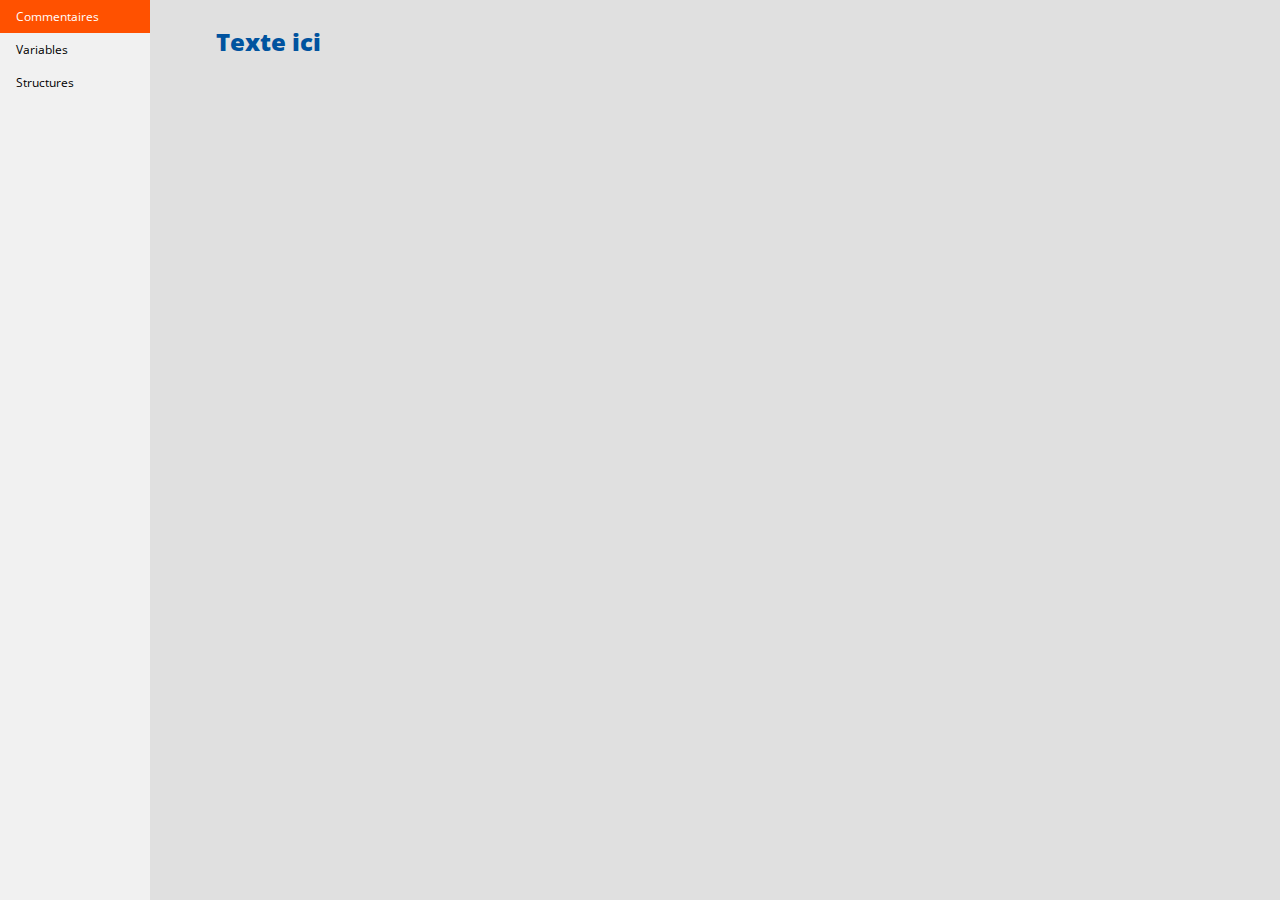
<file: index.html>
<!DOCTYPE html>
<html>
<head>
    <meta charset="utf-8">
    <link href="https://fonts.googleapis.com/css?family=Open+Sans" rel="stylesheet">
    <link href="css/style.css" rel="stylesheet" type="text/css">
    <link href="css/prism.css" rel="stylesheet" type="text/css">
    <title>Tutoriel Powershell</title>
</head>
    
<body>
    <div class="navigation">
        <ul>
            <li><a class="active" href="html/tutorials/powershell/commentaires.html">Commentaires</a></li>
            <li><a href="html/tutorials/powershell/variables.html">Variables</a></li>
            <li><a href="html/tutorials/powershell/structures_de_controle.html">Structures</a></li>
        </ul>
    </div>

    <div class="contenu">
        <h1>Texte ici</h1>
    </div>



<script src="scripts/prism.js"></script>
</body>
</html>
</file>
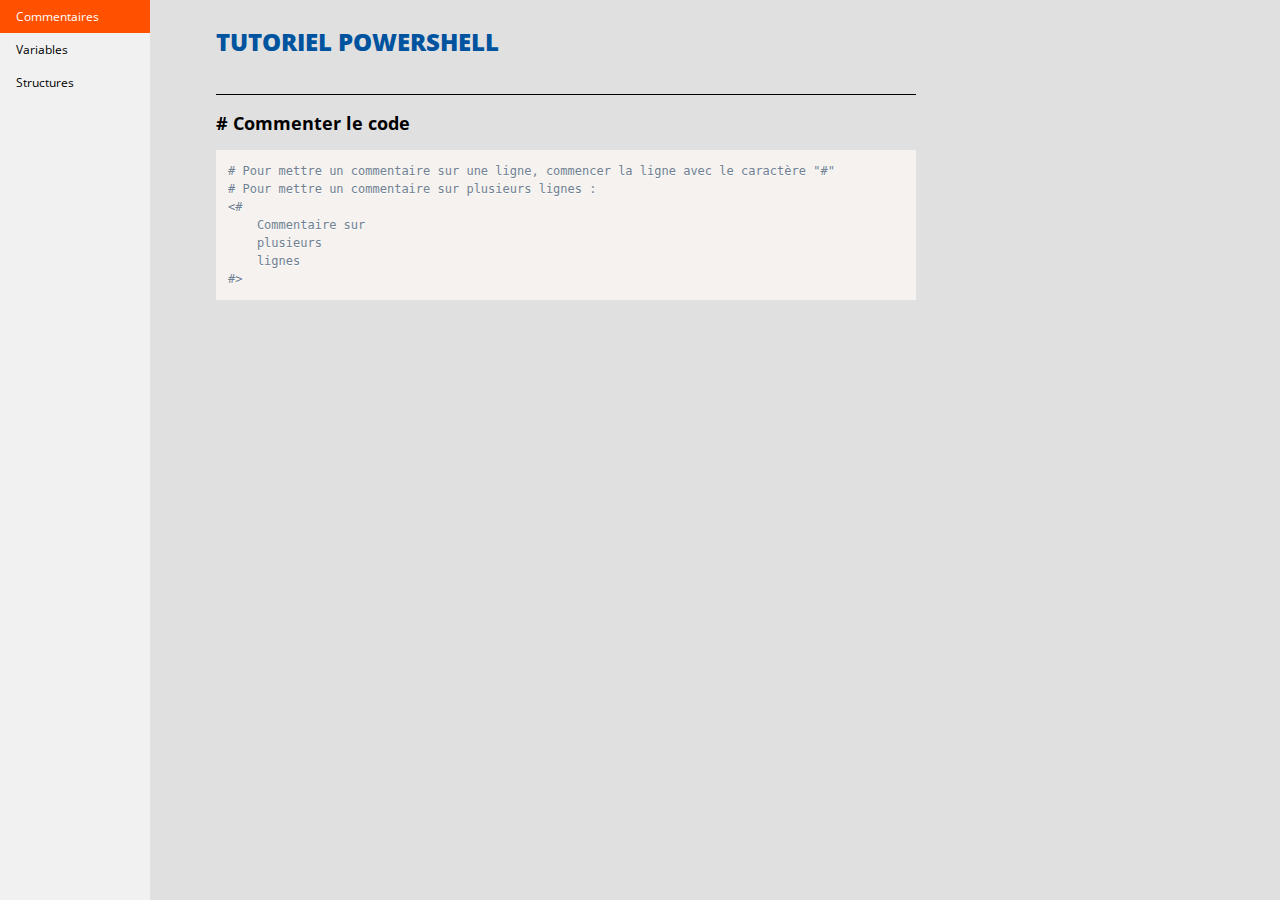
<file: html/tutorials/powershell/commentaires.html>
<!DOCTYPE html>
<html>
<head>
    <meta charset="utf-8">
    <link href="https://fonts.googleapis.com/css?family=Open+Sans" rel="stylesheet">
    <link href="../../../css/style.css" rel="stylesheet" type="text/css">
    <link href="../../../css/prism.css" rel="stylesheet" type="text/css">
    <title>Tutoriel Powershell</title>
</head>
    
<body>
    <div class="navigation">
        <ul>
            <li><a class="active" href="commentaires.html">Commentaires</a></li>
            <li><a href="variables.html">Variables</a></li>
            <li><a href="structures_de_controle.html">Structures</a></li>
        </ul>
    </div>

    <div class="contenu">
    <h1>TUTORIEL POWERSHELL</h1>
    <hr/>
    <h2>#  Commenter le code</h2>
<pre><code class="language-powershell"># Pour mettre un commentaire sur une ligne, commencer la ligne avec le caractère "#"
# Pour mettre un commentaire sur plusieurs lignes :
<#
    Commentaire sur
    plusieurs
    lignes
#>
</code></pre>
    </div>

<script src="../../../scripts/prism.js"></script>
</body>
</html>
</file>
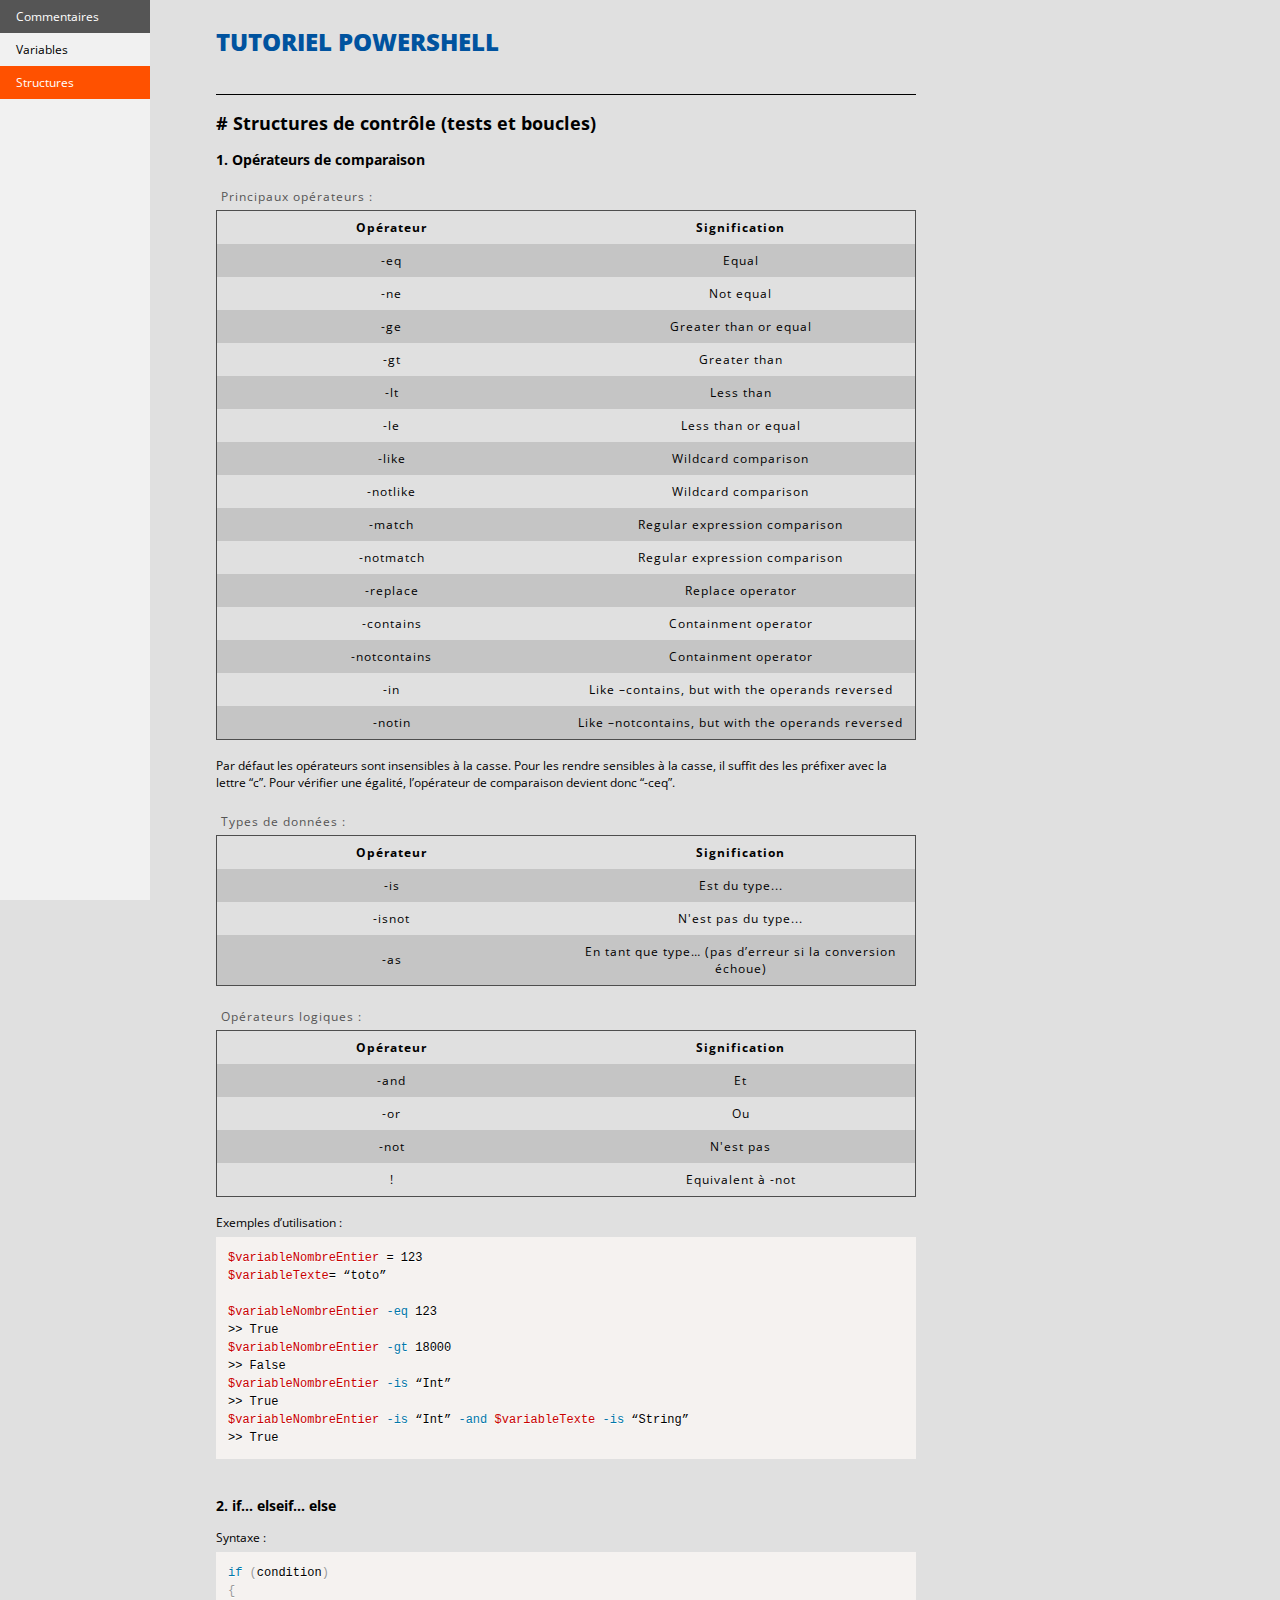
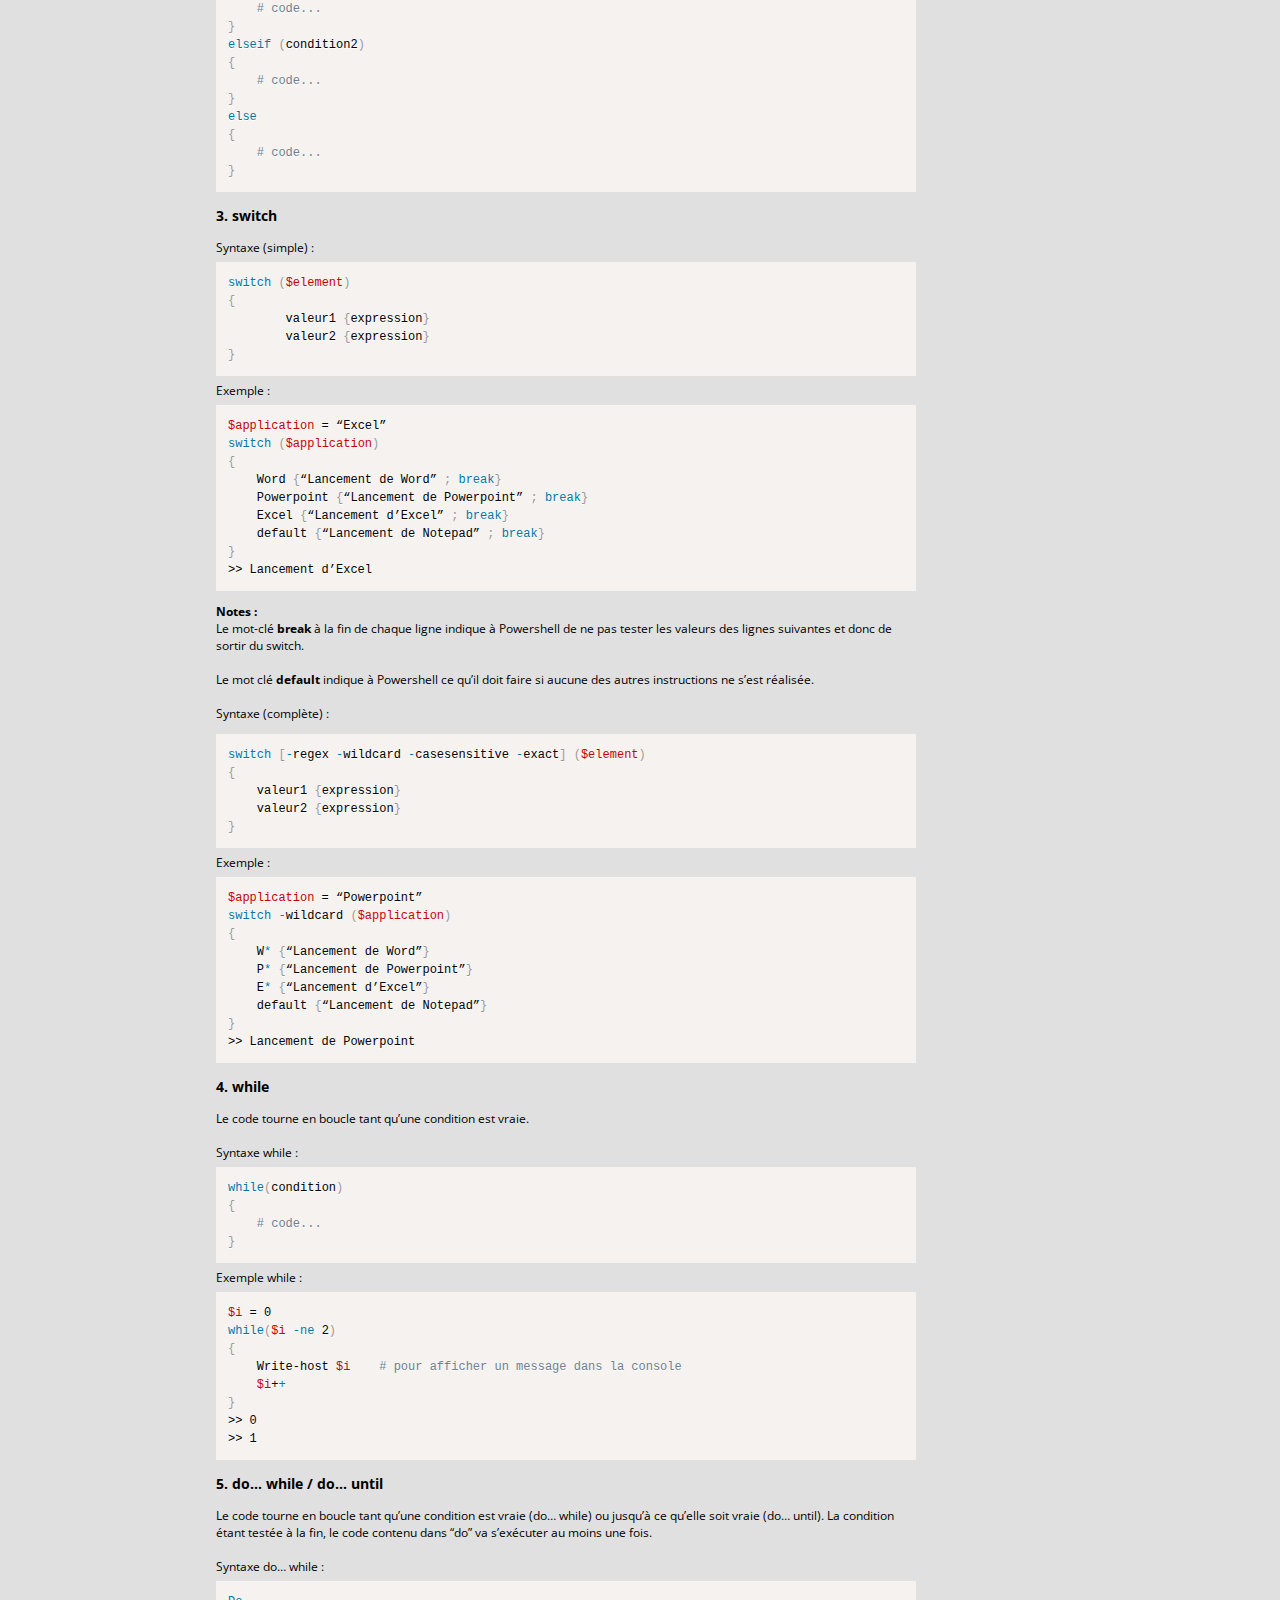
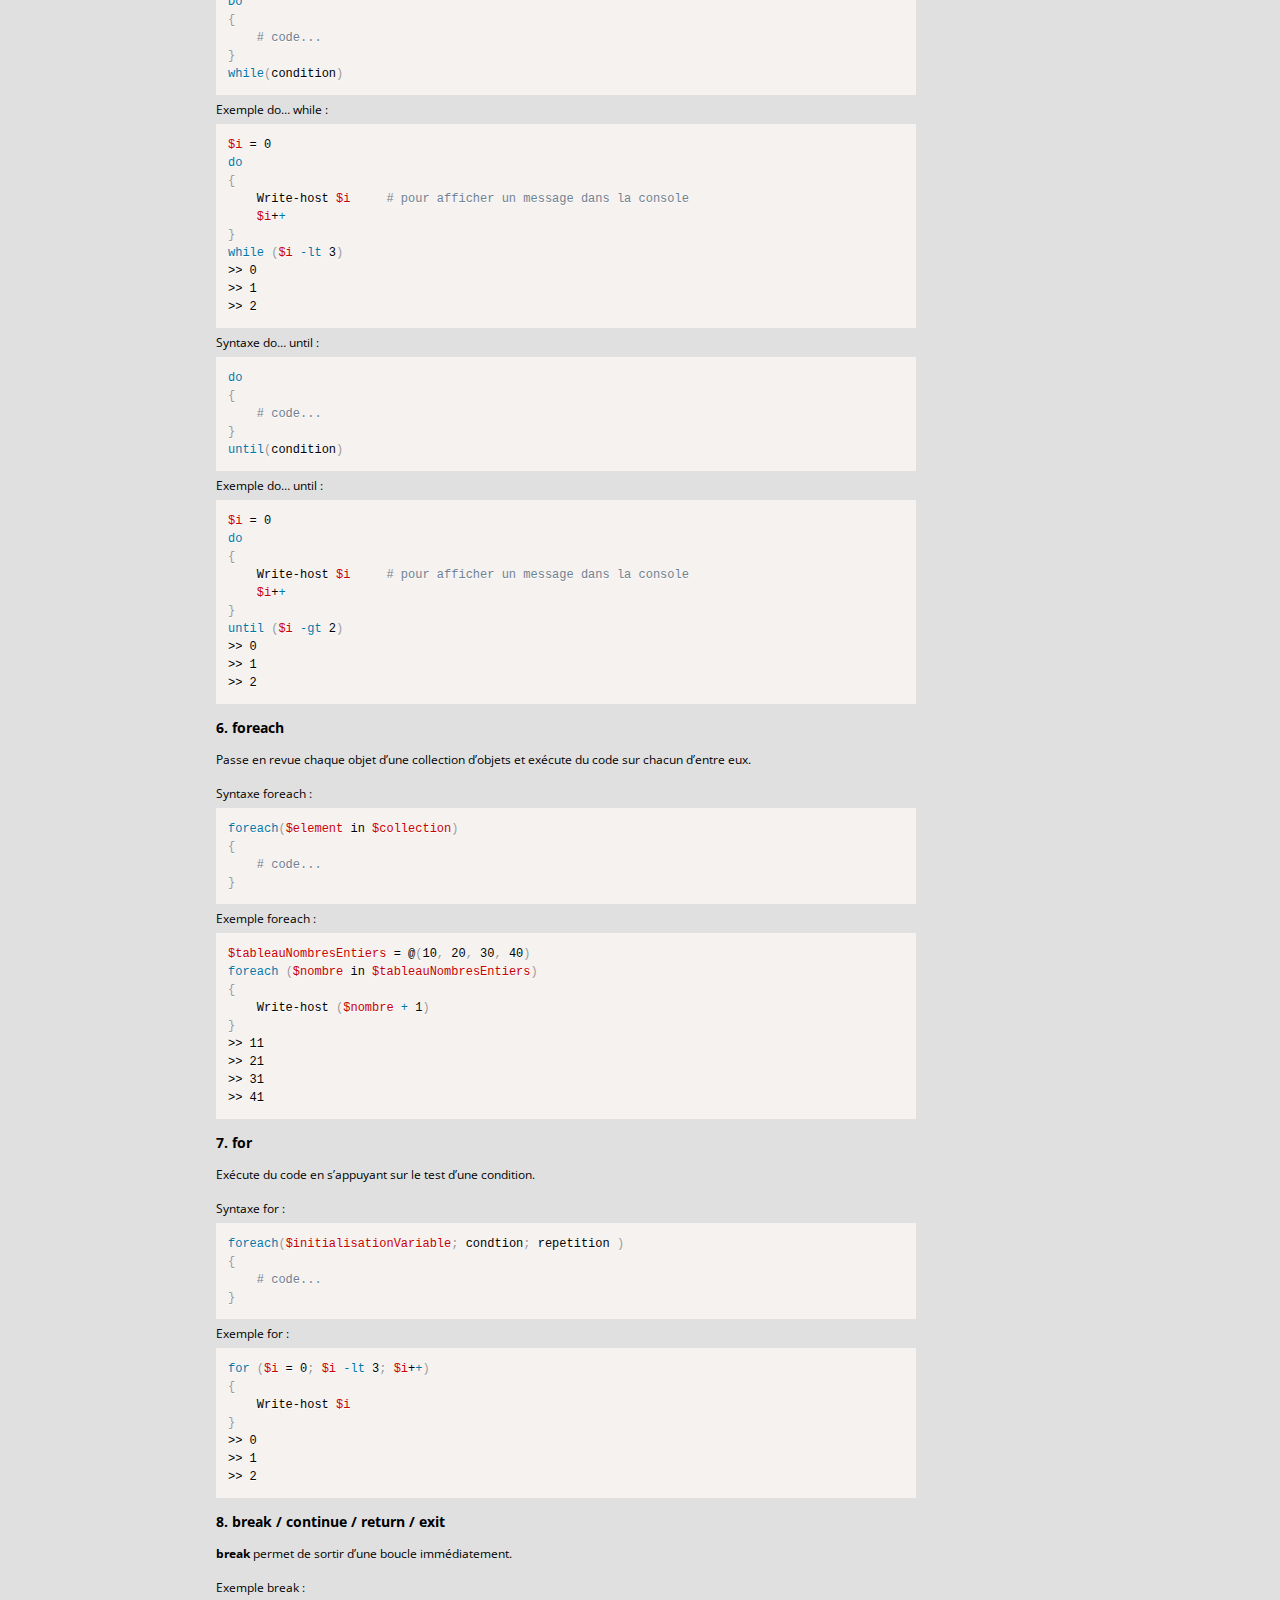
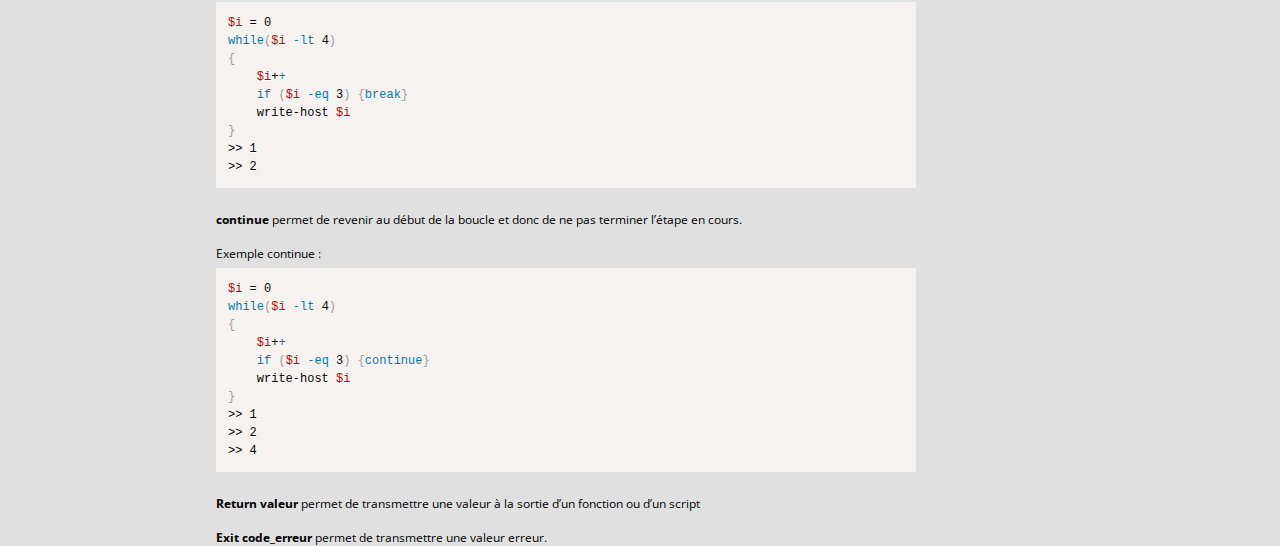
<file: html/tutorials/powershell/structures_de_controle.html>
<!DOCTYPE html>
<html>
<head>
    <meta charset="utf-8">
    <link href="https://fonts.googleapis.com/css?family=Open+Sans" rel="stylesheet">
    <link href="../../../css/style.css" rel="stylesheet" type="text/css">
    <link href="../../../css/prism.css" rel="stylesheet" type="text/css">
    <title>Tutoriel Powershell</title>
</head>
    
<body>
    <div class="navigation">
        <ul>
            <li><a href="commentaires.html">Commentaires</a></li>
            <li><a href="variables.html">Variables</a></li>
            <li><a class="active" href="structures_de_controle.html">Structures</a></li>
        </ul>
    </div>

    <div class="contenu">
        <h1>TUTORIEL POWERSHELL</h1>
        <hr/>
        <h2># Structures de contrôle (tests et boucles)</h2>

        <h3>1. Opérateurs de comparaison</h3>

        <table>
            <caption>Principaux opérateurs :</caption>
            <thead>
            <tr>
            <th>Opérateur</th>
            <th>Signification</th>
            </tr>
            </thead>
            <tbody>

            <tr>
            <td>-eq</td>
            <td>Equal</td>
            </tr>

            <tr>
            <td>-ne</td>
            <td>Not equal</td>
            </tr>

            <tr>
            <td>-ge</td>
            <td>Greater than or equal</td>
            </tr>

            <tr>
            <td>-gt</td>
            <td>Greater than</td>
            </tr>

            <tr>
            <td>-lt</td>
            <td>Less than</td>
            </tr>

            <tr>
            <td>-le</td>
            <td>Less than or equal</td>
            </tr>

            <tr>
            <td>-like</td>
            <td>Wildcard comparison</td>
            </tr>

            <tr>
            <td>-notlike</td>
            <td>Wildcard comparison</td>
            </tr>

            <tr>
            <td>-match</td>
            <td>Regular expression comparison</td>
            </tr>

            <tr>
            <td>-notmatch</td>
            <td>Regular expression comparison</td>
            </tr>

            <tr>
            <td>-replace</td>
            <td>Replace operator</td>
            </tr>

            <tr>
            <td>-contains</td>
            <td>Containment operator</td>
            </tr>

            <tr>
            <td>-notcontains</td>
            <td>Containment operator</td>
            </tr>

            <tr>
            <td>-in</td>
            <td>Like –contains, but with the operands reversed</td>
            </tr>

            <tr>
            <td>-notin</td>
            <td>Like –notcontains, but with the operands reversed</td>
            </tr>

            </tbody>
        </table>
        <br />
        Par défaut les opérateurs sont insensibles à la casse. Pour les rendre sensibles à la casse, il suffit des les préfixer avec la lettre “c”. Pour vérifier une égalité, l’opérateur de comparaison devient donc “-ceq”.
        <br />
        <br />

        <table>
                <caption>Types de données :</caption>
                <thead>
                <tr>
                <th>Opérateur</th>
                <th>Signification</th>
                </tr>
                </thead>
                <tbody>
            
                <tr>
                <td>-is</td>
                <td>Est du type...</td>
                </tr>
            
                <tr>
                <td>-isnot</td>
                <td>N'est pas du type...</td>
                </tr>
            
                <tr>
                <td>-as</td>
                <td>En tant que type… (pas d’erreur si la conversion échoue)</td>
                </tr>
            
            
                </tbody>
            </table>
            <br />

            <table>
                    <caption>Opérateurs logiques :</caption>
                    <thead>
                    <tr>
                    <th>Opérateur</th>
                    <th>Signification</th>
                    </tr>
                    </thead>
                    <tbody>
                
                    <tr>
                    <td>-and</td>
                    <td>Et</td>
                    </tr>
                
                    <tr>
                    <td>-or</td>
                    <td>Ou</td>
                    </tr>
                
                    <tr>
                    <td>-not</td>
                    <td>N'est pas</td>
                    </tr>

                    <tr>
                    <td>!</td>
                    <td>Equivalent à -not</td>
                    </tr>
                
                    </tbody>
                </table>
                <br />

        Exemples d’utilisation :

<pre><code class="language-powershell">$variableNombreEntier = 123
$variableTexte= “toto”

$variableNombreEntier -eq 123
>> True
$variableNombreEntier -gt 18000
>> False
$variableNombreEntier -is “Int”
>> True
$variableNombreEntier -is “Int” -and $variableTexte -is “String”
>> True
</pre></code>

        <br />


        <h3>2. if... elseif... else</h3>

        Syntaxe :

<pre><code class="language-powershell">if (condition)
{
    # code...
}
elseif (condition2)
{
    # code...
}
else
{
    # code...
}
</pre></code>

        <h3>3. switch</h3>

        Syntaxe (simple) :

<pre><code class="language-powershell">switch ($element)
{
        valeur1 {expression}
        valeur2 {expression}
}
</pre></code>

        Exemple :

<pre><code class="language-powershell">$application = “Excel”
switch ($application)
{
    Word {“Lancement de Word” ; break}
    Powerpoint {“Lancement de Powerpoint” ; break}
    Excel {“Lancement d’Excel” ; break}
    default {“Lancement de Notepad” ; break}
}
>> Lancement d’Excel
</pre></code>
        <p>
        <b>Notes :</b>
        <br />
        Le mot-clé <b>break</b> à la fin de chaque ligne indique à Powershell de ne pas tester les valeurs des lignes suivantes et donc de sortir du switch. <br />
        <br />
        Le mot clé <b>default</b> indique à Powershell ce qu’il doit faire si aucune des autres instructions ne s’est réalisée. <br />
        <br />
        Syntaxe (complète) :
        </p>
<pre><code class="language-powershell">switch [-regex -wildcard -casesensitive -exact] ($element)
{
    valeur1 {expression}
    valeur2 {expression}
}
</pre></code>

        Exemple :

<pre><code class="language-powershell">$application = “Powerpoint”
switch -wildcard ($application)
{
    W* {“Lancement de Word”}
    P* {“Lancement de Powerpoint”}
    E* {“Lancement d’Excel”}
    default {“Lancement de Notepad”}
}
>> Lancement de Powerpoint
</pre></code>

        <h3>4. while</h3>
        Le code tourne en boucle tant qu’une condition est vraie.
        <br />
        <br />
        Syntaxe while :

<pre><code class="language-powershell">while(condition)
{
    # code...
}
</pre></code>

        Exemple while :

<pre><code class="language-powershell">$i = 0
while($i -ne 2)
{
    Write-host $i    # pour afficher un message dans la console
    $i++
}
>> 0
>> 1
</pre></code>

        <h3>5. do... while / do… until</h3>

        Le code tourne en boucle tant qu’une condition est vraie (do… while) ou jusqu’à ce qu’elle soit vraie (do… until). La condition étant testée à la fin, le code contenu dans “do” va s’exécuter au moins une fois.
        <br />
        <br />
        Syntaxe do… while :

<pre><code class="language-powershell">Do
{
    # code...
}
while(condition)
</pre></code>

        Exemple do… while :

<pre><code class="language-powershell">$i = 0
do
{
    Write-host $i     # pour afficher un message dans la console
    $i++
}
while ($i -lt 3)
>> 0
>> 1
>> 2
</pre></code>

        Syntaxe do… until :

<pre><code class="language-powershell">do
{
    # code...
}
until(condition)
</pre></code>

        Exemple do… until :

<pre><code class="language-powershell">$i = 0
do
{
    Write-host $i     # pour afficher un message dans la console
    $i++
}
until ($i -gt 2)
>> 0
>> 1
>> 2
</pre></code>

        <h3>6. foreach</h3>

        Passe en revue chaque objet d’une collection d’objets et exécute du code sur chacun d’entre eux.
        <br />
        <br />
        Syntaxe foreach :

<pre><code class="language-powershell">foreach($element in $collection)
{
    # code...
}
</pre></code>

        Exemple foreach :

<pre><code class="language-powershell">$tableauNombresEntiers = @(10, 20, 30, 40)
foreach ($nombre in $tableauNombresEntiers)
{
    Write-host ($nombre + 1)
}
>> 11
>> 21
>> 31
>> 41
</pre></code>

        <h3>7. for</h3>
        Exécute du code en s’appuyant sur le test d’une condition.
        <br />
        <br />

        Syntaxe for :

<pre><code class="language-powershell">foreach($initialisationVariable; condtion; repetition )
{
    # code...
}
</pre></code>

        Exemple for :

<pre><code class="language-powershell">for ($i = 0; $i -lt 3; $i++)
{
    Write-host $i
}
>> 0
>> 1
>> 2
</pre></code>

        <h3>8. break / continue / return / exit</h3>

        <b>break</b> permet de sortir d’une boucle immédiatement.
        <br />
        <br />

        Exemple break :

<pre><code class="language-powershell">$i = 0
while($i -lt 4)
{
    $i++
    if ($i -eq 3) {break}
    write-host $i
}
>> 1
>> 2
</pre></code>
        <br />

        <b>continue</b> permet de revenir au début de la boucle et donc de ne pas terminer l’étape en cours.
        <br />
        <br />
        Exemple continue :

<pre><code class="language-powershell">$i = 0
while($i -lt 4)
{
    $i++
    if ($i -eq 3) {continue}
    write-host $i
}
>> 1
>> 2
>> 4
</pre></code>
        <br />

        <b>Return valeur</b> permet de transmettre une valeur à la sortie d’un fonction ou d’un script
        <br />
        <br />

        <b>Exit code_erreur</b> permet de transmettre une valeur erreur.
    </div>

<script src="../../../scripts/prism.js"></script>
</body>
</html>
</file>
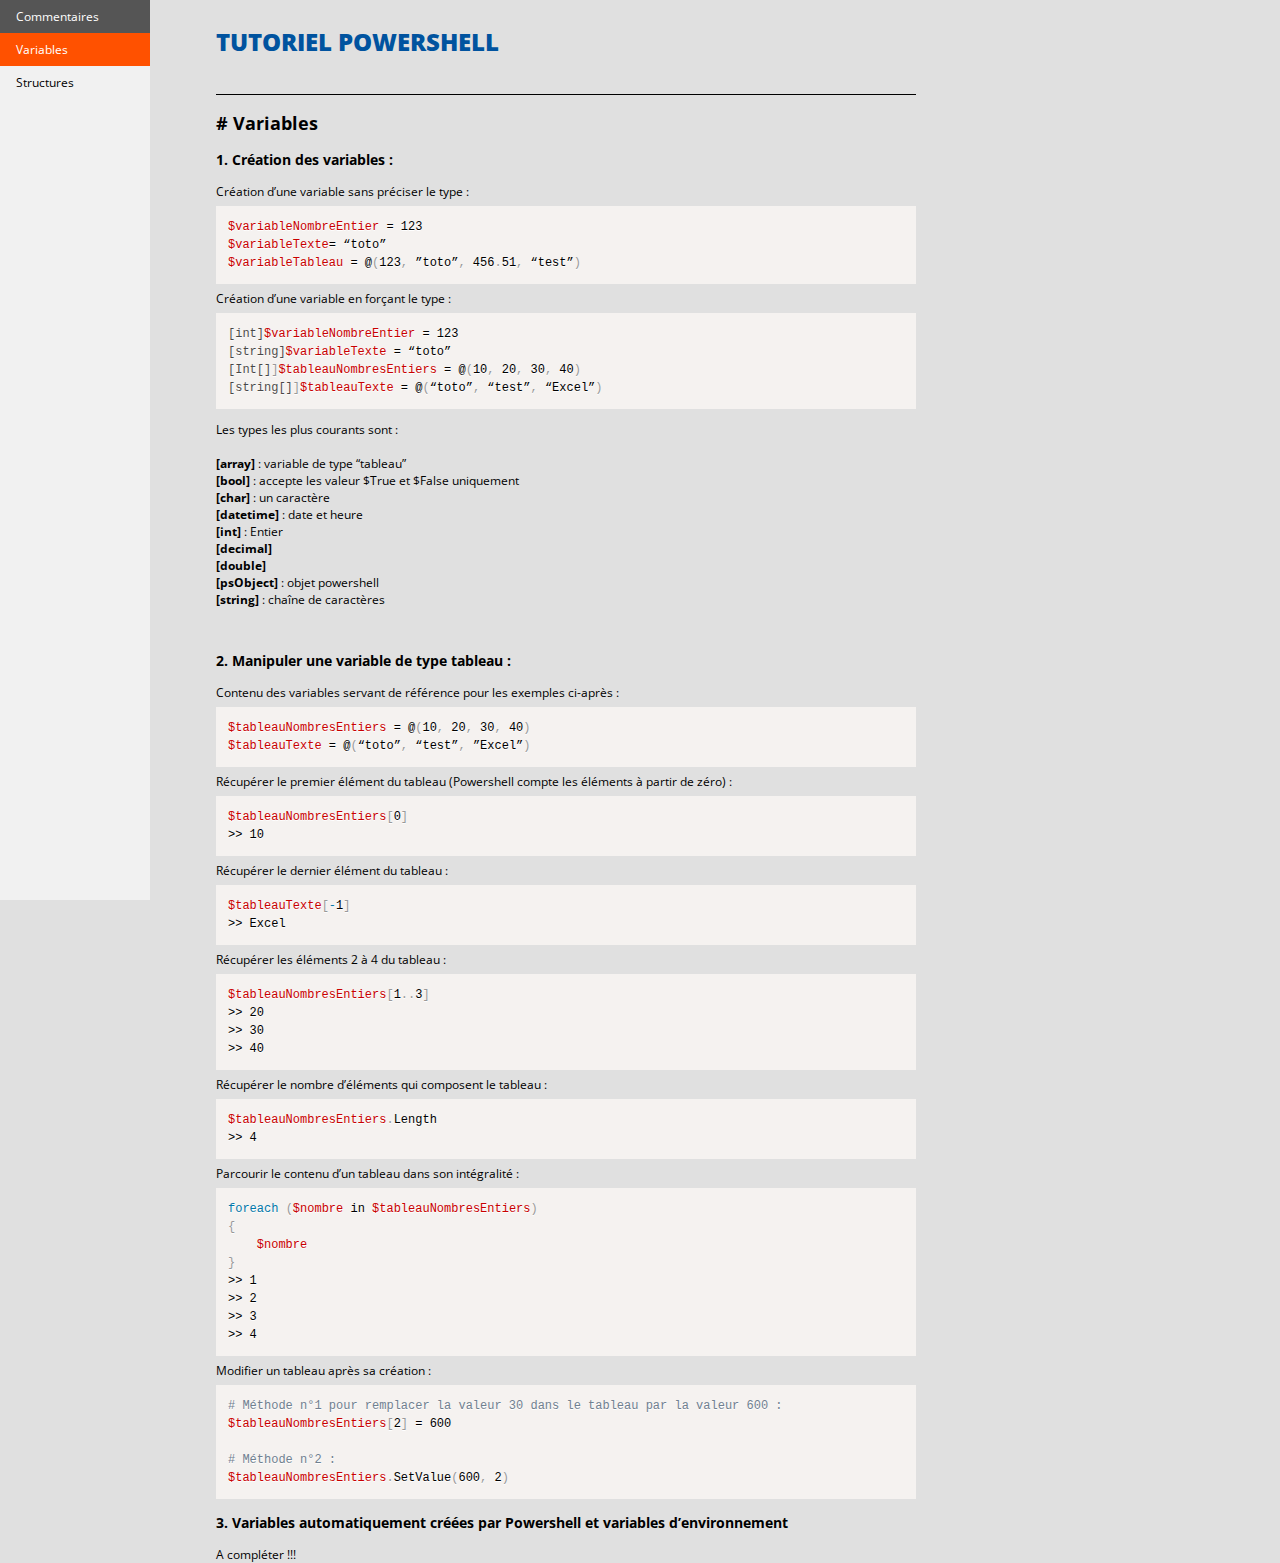
<file: html/tutorials/powershell/variables.html>
<!DOCTYPE html>
<html>
<head>
    <meta charset="utf-8">
    <link href="https://fonts.googleapis.com/css?family=Open+Sans" rel="stylesheet">
    <link href="../../../css/style.css" rel="stylesheet" type="text/css">
    <link href="../../../css/prism.css" rel="stylesheet" type="text/css">
    <title>Tutoriel Powershell</title>
</head>
    
<body>
    <div class="navigation">
        <ul>
            <li><a href="commentaires.html">Commentaires</a></li>
            <li><a class="active" href="variables.html">Variables</a></li>
            <li><a href="structures_de_controle.html">Structures</a></li>
        </ul>
    </div>

    <div class="contenu">
        <h1>TUTORIEL POWERSHELL</h1>
        <hr/>
        <h2># Variables</h2>
        <h3>1. Création des variables :</h3>

        Création d’une variable sans préciser le type :
<pre><code class="language-powershell">$variableNombreEntier = 123
$variableTexte= “toto”
$variableTableau = @(123, ”toto”, 456.51, “test”)
</code></pre>

        Création d’une variable en forçant le type :
<pre><code class="language-powershell">[int]$variableNombreEntier = 123
[string]$variableTexte = “toto”
[Int[]]$tableauNombresEntiers = @(10, 20, 30, 40)
[string[]]$tableauTexte = @(“toto”, “test”, “Excel”)
</code></pre>

        <p>
        Les types les plus courants sont :<br />
        <br />
        <b>[array]</b> : variable de type “tableau”<br />
        <b>[bool]</b> : accepte les valeur $True et $False uniquement<br />
        <b>[char]</b> :    un caractère<br />
        <b>[datetime]</b> : date et heure<br />
        <b>[int]</b> : Entier<br />
        <b>[decimal]</b><br />
        <b>[double]</b><br />
        <b>[psObject]</b> : objet powershell<br />
        <b>[string]</b> : chaîne de caractères<br />
        </p>

        <br />
        <h3>2. Manipuler une variable de type tableau :</h3>

        Contenu des variables servant de référence pour les exemples ci-après :

<pre><code class="language-powershell">$tableauNombresEntiers = @(10, 20, 30, 40)
$tableauTexte = @(“toto”, “test”, ”Excel”)
</code></pre>

        Récupérer le premier élément du tableau (Powershell compte les éléments à partir de zéro) :
<pre><code class="language-powershell">$tableauNombresEntiers[0]
>> 10
</code></pre>

        Récupérer le dernier élément du tableau :
<pre><code class="language-powershell">$tableauTexte[-1]
>> Excel
</code></pre>

        Récupérer les éléments 2 à 4 du tableau :
<pre><code class="language-powershell">$tableauNombresEntiers[1..3]
>> 20
>> 30
>> 40
</code></pre>

        Récupérer le nombre d’éléments qui composent le tableau :
<pre><code class="language-powershell">$tableauNombresEntiers.Length
>> 4
</code></pre>

        Parcourir le contenu d’un tableau dans son intégralité :
<pre><code class="language-powershell">foreach ($nombre in $tableauNombresEntiers)
{
    $nombre
}
>> 1
>> 2
>> 3
>> 4
</code></pre>

        Modifier un tableau après sa création :
<pre><code class="language-powershell"># Méthode n°1 pour remplacer la valeur 30 dans le tableau par la valeur 600 :
$tableauNombresEntiers[2] = 600

# Méthode n°2 :
$tableauNombresEntiers.SetValue(600, 2)
</code></pre>

        <h3>3. Variables automatiquement créées par Powershell et variables d’environnement</h3>

        A compléter !!!<br />
    </div>

<script src="../../../scripts/prism.js"></script>
</body>
</html>
</file>
<file: css/style.css>
html {
  font-size: 12px;
  font-family: 'Open Sans', sans-serif;
}

body {
  margin: 0 auto;
  background-color: rgb(224, 224, 224);
}

h1 {
  margin: 0;
  padding: 24px 0;    
  color: #00539F;
  font-weight: 900;
}

/* ligne */
hr {
  display: block;
  height: 1px;
  border: 0;
  border-top: 1px solid rgb(0, 0, 0);
  margin: 1em 0;
  padding: 0;
}

table {
  table-layout: fixed;
  width: 100%;
  border-collapse: collapse;
  border: 1px solid rgb(78, 78, 78);
}

caption {
  padding: 5px;
  caption-side: top;
  color: #555;
  text-align: left;
  letter-spacing: 1px;
}

thead th:nth-child(1) {
  width: 50%;
}

thead th:nth-child(2) {
  width: 50%;
}

th, td {
  padding: 8px;
}

th {
  letter-spacing: 1px;
}

td {
  letter-spacing: 1px;
}

tbody tr:nth-child(odd) {
  background-color: #c5c5c5;
}

tbody td {
  text-align: center;
}

tfoot th {
  text-align: right;
}



.navigation ul {
  list-style-type: none; /* On n'affiche pas le "." de la liste */
  margin: 0;
  padding: 0;
  width: 150px; /*largeur de la barre de navigation */
  background-color: #f1f1f1; /* couleur d'arrière-plan de la barre de navigation */
  height: 100%; /* hauteur = page entière */
  position: fixed; /* ne boiuge pas, même si l'utilisateur scroll la page */
  overflow: auto; /* scrolling actif si la barre de navigation a trop de données */
}

.navigation li a {
  display: block; /* permet de cliquer n'importe où sur la cellule, pas uniquement le texte */ 
  color: #000; /* couleur du texte du lien si la souris n'est pas dessus */
  padding: 8px 16px;
  text-decoration: none; /* suppression du soulignement pour les liens */
}

.navigation li a:hover:not(.active) {
  background-color: #555; /* couleur du menu lorsque la souris passe dessus */
  color: white; /* couleur du texte du menu lorsque la souris passe dessus */
}

.navigation li a.active {
  background-color: rgb(255, 81, 0); /* couleur d'arrière-plan du menu actuellement sélectionné */
  color: white; /* couleur du texte du menu actuellement sélectionné */
}



.contenu {
  margin-left:200px;
  padding:1px 16px;
  height:1px;
  width: 700px;
}
</file>
<file: css/prism.css>
/* PrismJS 1.10.0
http://prismjs.com/download.html?themes=prism&languages=powershell&plugins=line-numbers */
/**
 * prism.js default theme for JavaScript, CSS and HTML
 * Based on dabblet (http://dabblet.com)
 * @author Lea Verou
 */

code[class*="language-"],
pre[class*="language-"] {
	color: black;
	background: none;
	text-shadow: 0 1px white;
	font-family: Consolas, Monaco, 'Andale Mono', 'Ubuntu Mono', monospace;
	text-align: left;
	white-space: pre;
	word-spacing: normal;
	word-break: normal;
	word-wrap: normal;
	line-height: 1.5;

	-moz-tab-size: 4;
	-o-tab-size: 4;
	tab-size: 4;

	-webkit-hyphens: none;
	-moz-hyphens: none;
	-ms-hyphens: none;
	hyphens: none;
}

pre[class*="language-"]::-moz-selection, pre[class*="language-"] ::-moz-selection,
code[class*="language-"]::-moz-selection, code[class*="language-"] ::-moz-selection {
	text-shadow: none;
	background: #b3d4fc;
}

pre[class*="language-"]::selection, pre[class*="language-"] ::selection,
code[class*="language-"]::selection, code[class*="language-"] ::selection {
	text-shadow: none;
	background: #b3d4fc;
}

@media print {
	code[class*="language-"],
	pre[class*="language-"] {
		text-shadow: none;
	}
}

/* Code blocks */
pre[class*="language-"] {
	padding: 1em;
	margin: .5em 0;
	overflow: auto;
}

:not(pre) > code[class*="language-"],
pre[class*="language-"] {
	background: #f5f2f0;
}

/* Inline code */
:not(pre) > code[class*="language-"] {
	padding: .1em;
	border-radius: .3em;
	white-space: normal;
}

.token.comment,
.token.prolog,
.token.doctype,
.token.cdata {
	color: slategray;
}

.token.punctuation {
	color: #999;
}

.namespace {
	opacity: .7;
}

.token.property,
.token.tag,
.token.boolean,
.token.number,
.token.constant,
.token.symbol,
.token.deleted {
	color: #905;
}

.token.selector,
.token.attr-name,
.token.string,
.token.char,
.token.builtin,
.token.inserted {
	color: #690;
}

.token.operator,
.token.entity,
.token.url,
.language-css .token.string,
.style .token.string {
	color: #07a;
	/*color: #a67f59;*/
	/*background: hsla(0, 0%, 100%, .5);*/
}

.token.atrule,
.token.attr-value,
.token.keyword {
	color: #07a;
}

.token.function {
	color: rgb(0, 0, 0);
}

.token.regex,
.token.important,
.token.variable {
	color: rgb(201, 0, 0);
}

.token.important,
.token.bold {
	font-weight: bold;
}
.token.italic {
	font-style: italic;
}

.token.entity {
	cursor: help;
}

pre.line-numbers {
	position: relative;
	padding-left: 3.8em;
	counter-reset: linenumber;
}

pre.line-numbers > code {
	position: relative;
    white-space: inherit;
}

.line-numbers .line-numbers-rows {
	position: absolute;
	pointer-events: none;
	top: 0;
	font-size: 100%;
	left: -3.8em;
	width: 3em; /* works for line-numbers below 1000 lines */
	letter-spacing: -1px;
	border-right: 1px solid #999;

	-webkit-user-select: none;
	-moz-user-select: none;
	-ms-user-select: none;
	user-select: none;

}

	.line-numbers-rows > span {
		pointer-events: none;
		display: block;
		counter-increment: linenumber;
	}

		.line-numbers-rows > span:before {
			content: counter(linenumber);
			color: #999;
			display: block;
			padding-right: 0.8em;
			text-align: right;
		}
</file>
